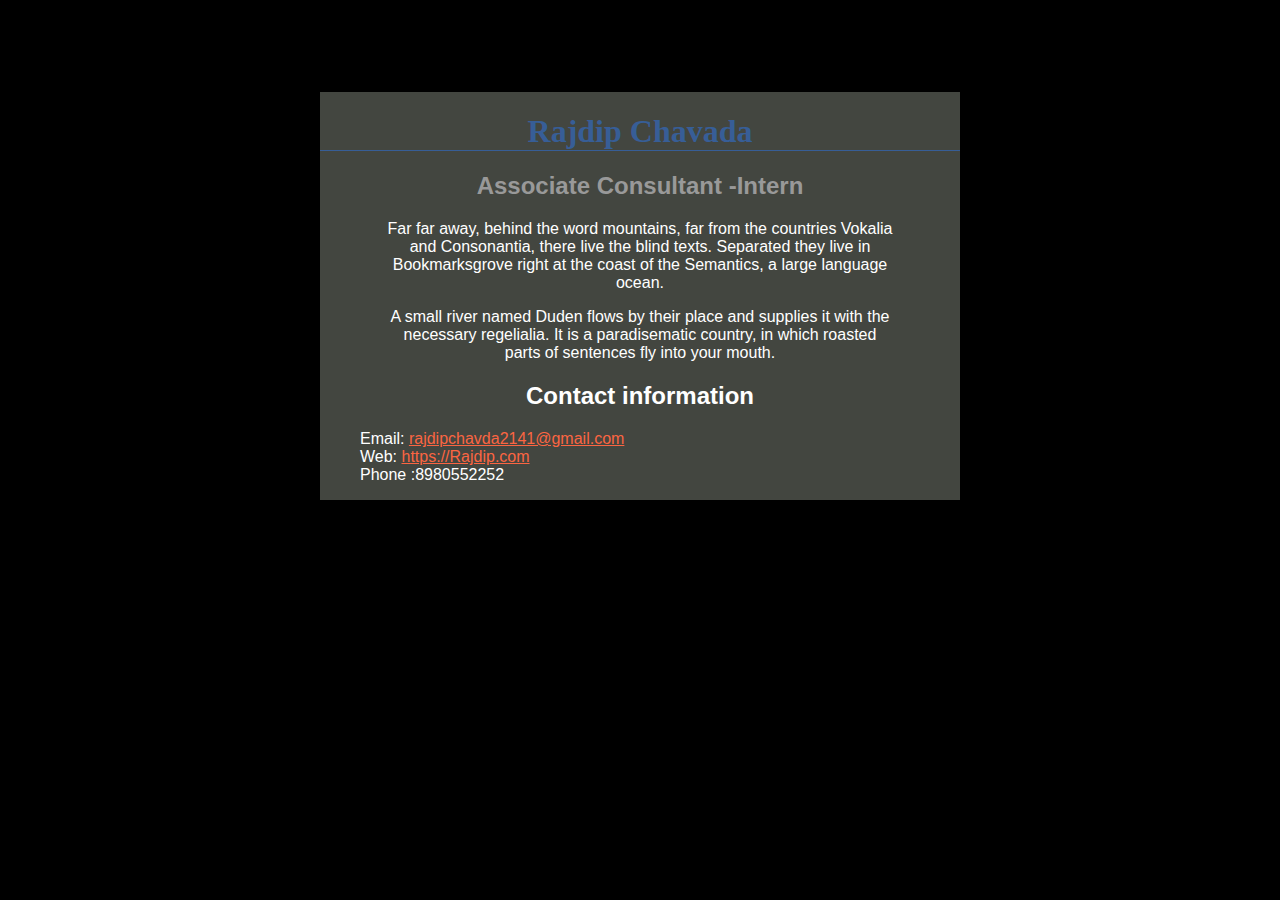
<file: Assignments/Week3/Coverpage_Intro/index.html>
<!DOCTYPE html>
<html lang="en">
<head>
    <meta charset="UTF-8">
    <meta http-equiv="X-UA-Compatible" content="IE=edge">
    <meta name="viewport" content="width=device-width, initial-scale=1.0">
    <title>Using your new knowledge</title>
    <link rel="stylesheet" href="css/style.css">
</head>
<!-- style="background-image:url('img/Bhimg.jpg');" -->
<body  >
    <div class="contaner">
        <div class="heading">
            <header>
                <h1>Rajdip Chavada</h1>
            </header>
        </div>
        <div class="midsection">
            <div class="section">
                <section>
                    <h2>Associate Consultant -Intern</h2>
                    <p>Far far away, behind the word mountains, far from the countries Vokalia and Consonantia, there live the blind texts. Separated they live in Bookmarksgrove right at the coast of the Semantics, a large language ocean.</p>
                    <p>A small river named Duden flows by their place and supplies it with the necessary regelialia. It is a paradisematic country, in which roasted parts of sentences fly into your mouth.</p>
                </section>
            </div>
        </div>
        <div class="lastsection">
            <div class="section">
                <section  align="center">
                    <h2>Contact information</h2>
                    <ul align="left">
                        <li>Email: <a href="#">rajdipchavda2141@gmail.com</a></li>
                        <li>Web: <a href="#">https://Rajdip.com</a></li>
                        <li>Phone :8980552252</li>
                    </ul>
                </section>
            </div>
        </div>
    </div>
    
</body>
</html>
</file>
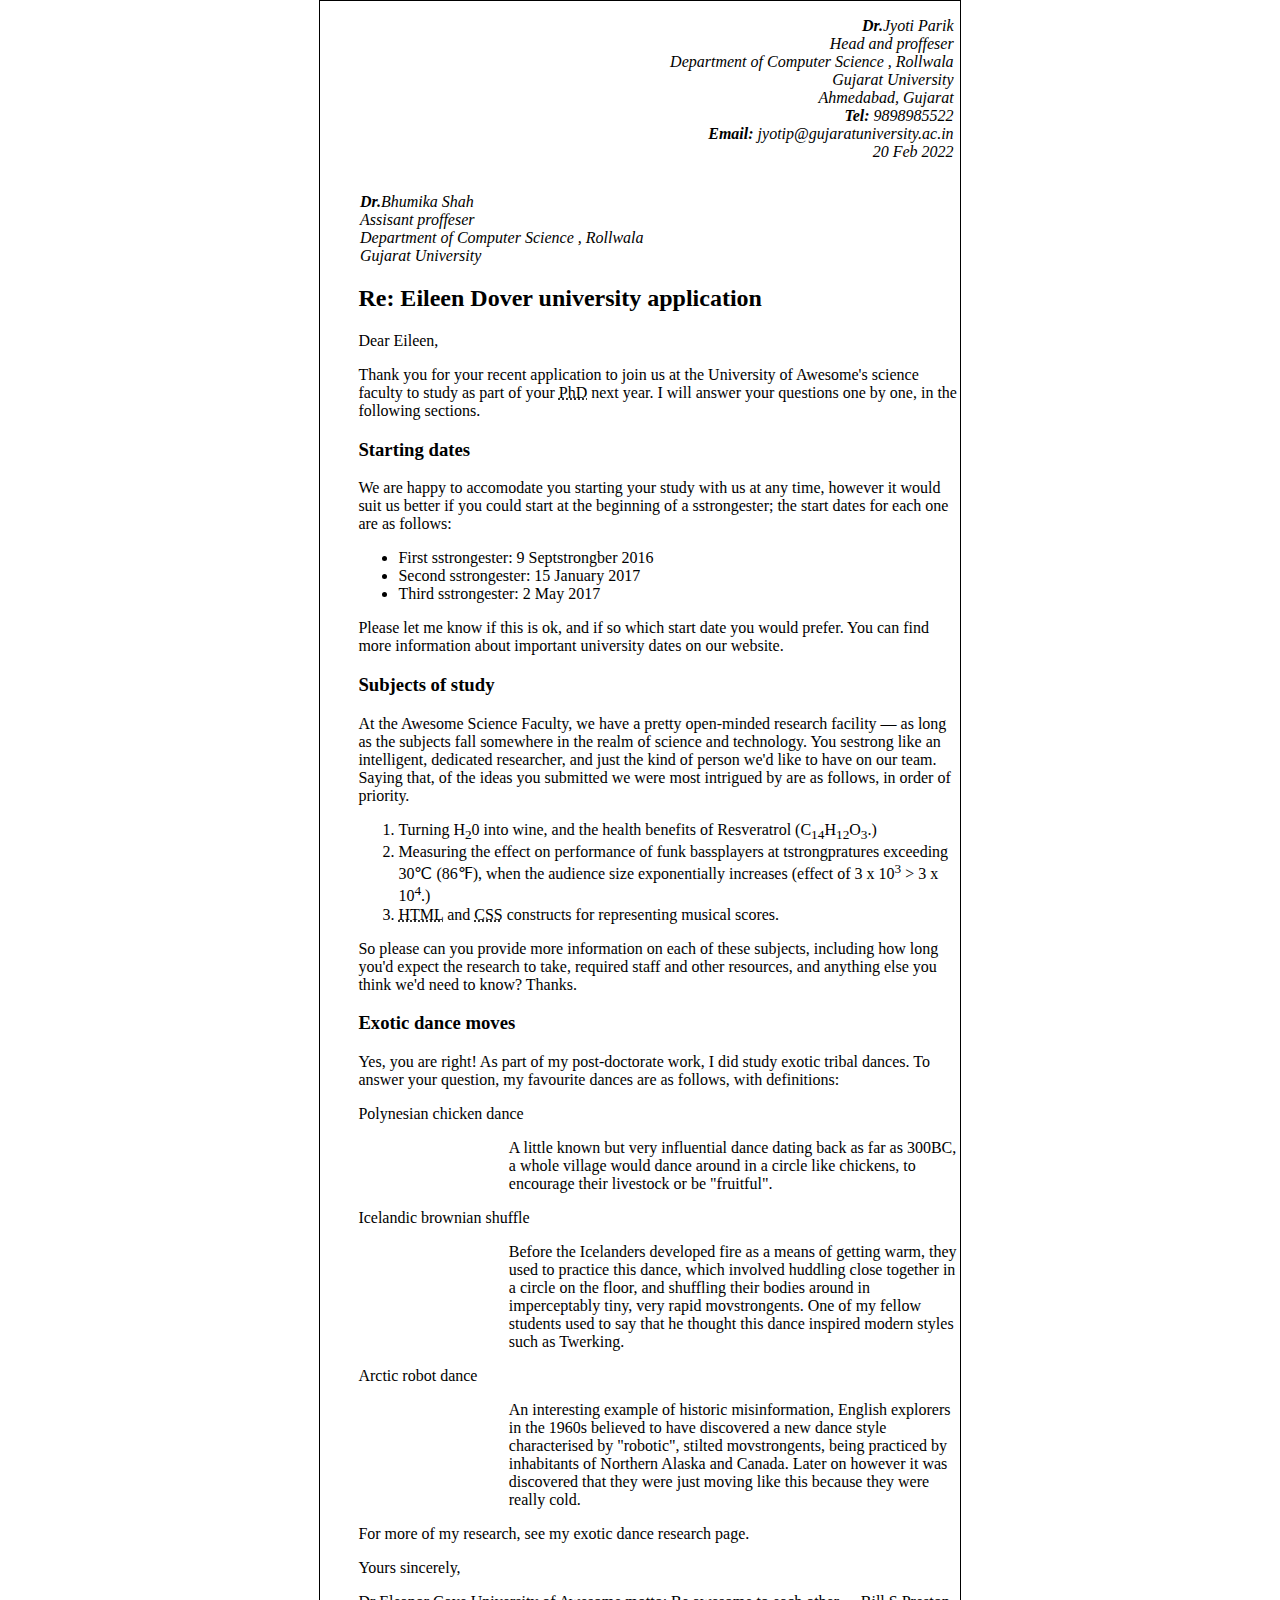
<file: Assignments/Week3/Letter/Index.html>
<!DOCTYPE html>
<html>

<head>
    <meta charset='utf-8'>
    <meta http-equiv='X-UA-Compatible' content='IE=edge'>
    <title>Page Title</title>
    <meta name='viewport' content='width=device-width, initial-scale=1'>
    <link rel="stylesheet" href="css/style.css">
</head>

<body>
    <div class="container">
        <header>
            <div class="address">
                <ul>
                    <li><strong>Dr.</strong>Jyoti Parik</li>
                    <li>Head and proffeser</li>
                    <li>Department of Computer Science , Rollwala</li>
                    <li>Gujarat University</li>
                    <li>Ahmedabad, Gujarat</li>
                    <li><strong>Tel: </strong>9898985522</li>
                    <li><strong>Email: </strong>jyotip@gujaratuniversity.ac.in</li>
                    <li>20 Feb 2022</li>
                </ul>
            </div>
            <div class="secondaddress">
                <ul>
                    <li><strong>Dr.</strong>Bhumika Shah</li>
                    <li>Assisant proffeser</li>
                    <li>Department of Computer Science , Rollwala</li>
                    <li>Gujarat University</li>
                </ul>
            </div>
        </header>
        <div class="subject">
            <h2>Re: Eileen Dover university application</h2>
            <p>
                Dear Eileen,
            </p>
            <p>
                Thank you for your recent application to join us at the University of Awesome's science faculty to study
                as part of your <abbr title="Doctor of Philosophy"> PhD</abbr>  next year. I will answer your questions one by one, in the following sections.
            </p>
        </div>
        <div class="Section-list">
            <section>
                <div class="section1">
                    <h3>Starting dates</h3>
                    <p>We are happy to accomodate you starting your study with us at any time, however it would suit us
                        better if you could start at the beginning of a sstrongester; the start dates for each one are
                        as
                        follows:</p>
                    <ul>
                        <li>First sstrongester: 9 Septstrongber 2016</li>
                        <li>Second sstrongester: 15 January 2017</li>
                        <li>Third sstrongester: 2 May 2017</li>
                    </ul>
                    <p>
                        Please let me know if this is ok, and if so which start date you would prefer.
                        You can find more information about important university dates on our website.
                    </p>
                </div>
            </section>

            <section>
                <div class="section2"></div>
                <h3>Subjects of study</h3>
                <p>
                    At the Awesome Science Faculty, we have a pretty open-minded research facility — as long as the
                    subjects
                    fall somewhere in the realm of science and technology. You sestrong like an intelligent, dedicated
                    researcher, and just the kind of person we'd like to have on our team. Saying that, of the ideas you
                    submitted we were most intrigued by are as follows, in order of priority.
                </p>
                <ol type="1">
                    <li>Turning H<sub>2</sub>0 into wine, and the health benefits of Resveratrol
                        (C<sub>14</sub>H<sub>12</sub>O<sub>3</sub>.)</li>
                    <li>Measuring the effect on performance of funk bassplayers at tstrongpratures exceeding 30℃ (86℉),
                        when
                        the audience size exponentially increases (effect of 3 x 10<sup>3</sup> > 3 x 10<sup>4</sup>.)
                    </li>
                    <li><abbr title="hypertext markup language"> HTML</abbr> and <abbr title="Cascading Style Sheets"> CSS</abbr> constructs for representing musical scores.</li>
                </ol>
                <p>
                    So please can you provide more information on each of these subjects, including how long you'd
                    expect
                    the research to take, required staff and other resources, and anything else you think we'd need to
                    know?
                    Thanks.
                </p>
            </section>

            <section>
                <div class="section3">
                    <h3>Exotic dance moves</h3>
                    <p>
                        Yes, you are right! As part of my post-doctorate work, I did study exotic tribal dances. To
                        answer your question, my favourite dances are as follows, with definitions:
                    </p>
                    <span>
                        <p>
                            Polynesian chicken dance 
                            <p class="psection">
                            A little known but very influential dance dating back as far as 300BC,
                            a whole village would dance around in a circle like chickens, to encourage their livestock or be
                            "fruitful".
                            </p>
                        </p>
                    </span>
                    <span>
                        <p>
                            Icelandic brownian shuffle 
                            <p class="psection"> 
                            Before the Icelanders developed fire as a means of getting warm, they
                            used to practice this dance, which involved huddling close together in a circle on the floor,
                            and shuffling their bodies around in imperceptably tiny, very rapid movstrongents. One of my
                            fellow students used to say that he thought this dance inspired modern styles such as Twerking.
                            </p>
                        </p>
                    </span>
                    <span>
                        <p>
                            Arctic robot dance 
                            <p class="psection">
                            An interesting example of historic misinformation, English explorers in the
                            1960s believed to have discovered a new dance style characterised by "robotic", stilted
                            movstrongents, being practiced by inhabitants of Northern Alaska and Canada. Later on however it
                            was discovered that they were just moving like this because they were really cold.
                            </p>
                        </p>
                    </span>
                    
                    <p>
                        For more of my research, see my exotic dance research page.
                    </p>
                    <p>
                        Yours sincerely,
                    </p>
                </div>
            </section>

        </div>
        <footer>
            Dr Eleanor Gaye University of Awesome motto: Be awesome to each other. -- Bill S Preston, Esq
        </footer>
    </div>
</body>

</html>
</file>
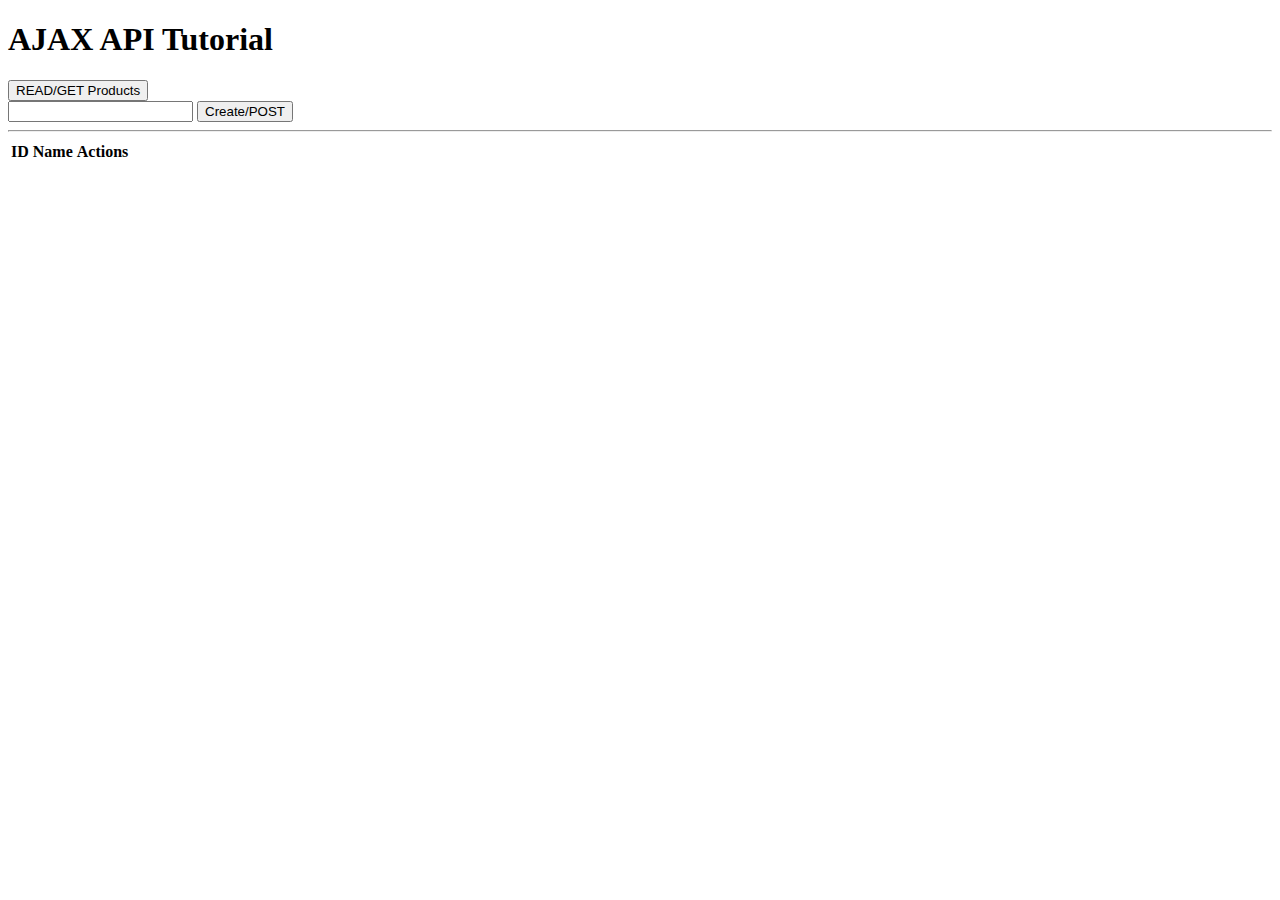
<file: Assignments/Week3/rest api task/index.html>
<!DOCTYPE html>
<html>
<head>
    <title>AJAX API Tutorial</title>
</head>
<body>
    <h1>AJAX API Tutorial</h1>
    <button id="get-button">READ/GET Products</button>
    <form id="create-form">
        <input type="text" id="create-input">
        <button>Create/POST</button>
    </form>
    <hr>
    <table>
        <thead>
            <tr>
                <th>ID</th>
                <th>Name</th>
                <th>Actions</th>
            </tr>
        </thead>
        <tbody></tbody>
    </table>

    <script src="jquery.js"></script>
    <script src="scripts.js"></script>
</body>
</html>
</file>
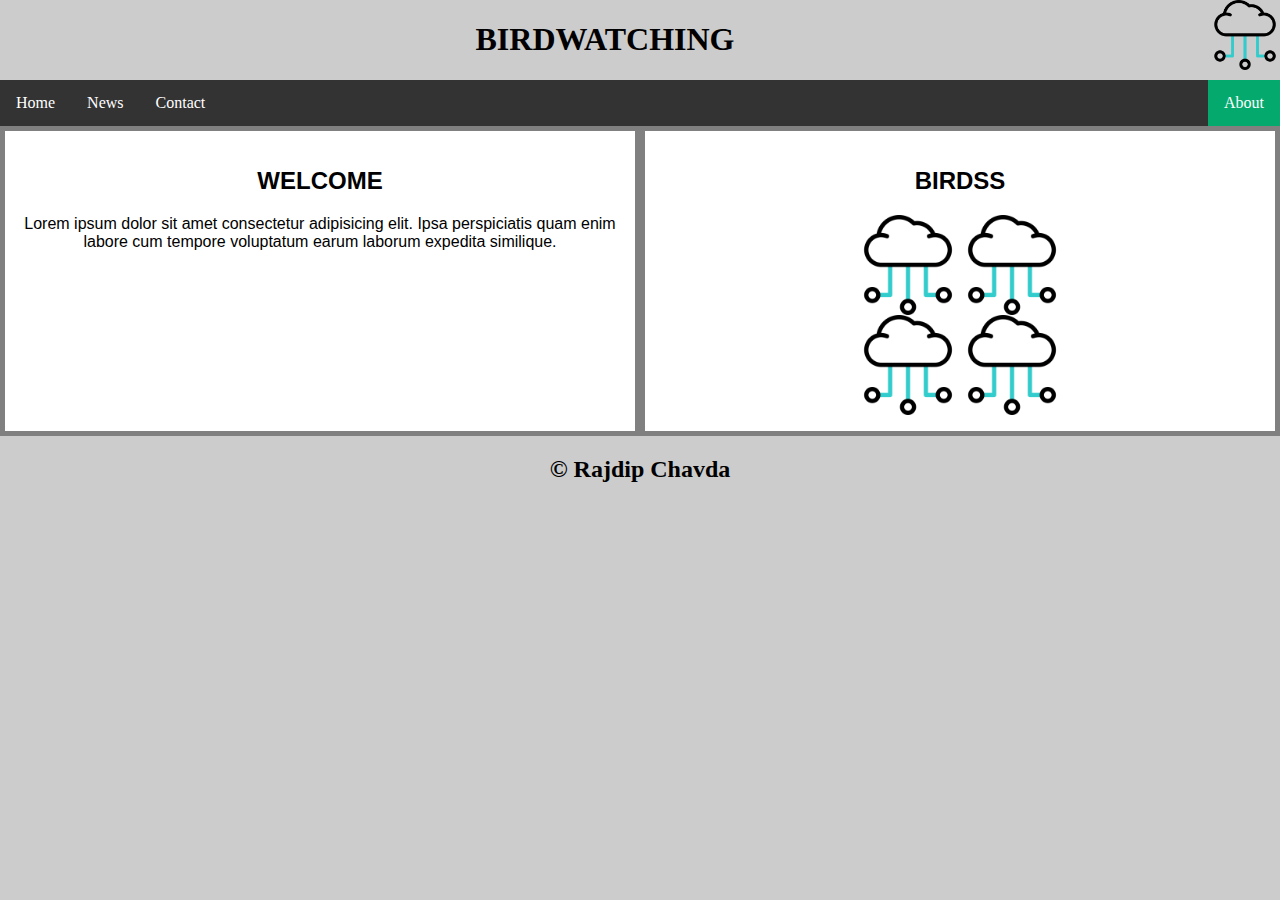
<file: Assignments/Week3/SampleWebPage/index.html>
<!DOCTYPE html>
<html lang="en">

<head>
    <meta charset="UTF-8">
    <meta http-equiv="X-UA-Compatible" content="IE=edge">
    <meta name="viewport" content="width=device-width, initial-scale=1.0">
    <title>Structuring a page of content</title>
    <link rel="stylesheet" href="css/style.css">
</head>

<body>
    <div class="continer">
        <header>
            <div class="Mainheading">
                <div class="heading">
                    <h1>BIRDWATCHING</h1>
                </div>
                <div class="logo">
                    <img src="img/logo.png" alt="404 Error">
                </div>
            </div>
            <div class="navbar">
                <nav>
                    <ul>
                        <li><a href="#home">Home</a></li>
                        <li><a href="#news">News</a></li>
                        <li><a href="#contact">Contact</a></li>
                        <li style="float:right"><a class="active" href="#about">About</a></li>
                    </ul>
                </nav>
            </div>
        </header>
        <div class="content">
            <section class="content-text">
                <h2>WELCOME</h2>
                <p>
                    Lorem ipsum dolor sit amet consectetur adipisicing elit. Ipsa perspiciatis quam enim labore cum
                    tempore voluptatum earum laborum expedita similique.
                </p>
            </section>
            <section class="content-img">
                <h2>BIRDSS</h2>
                <div class="first">
                    <section class="f1">
                        <img src="img/logo.png" alt="">
                        <img src="img/logo.png" alt="">
                    </section>
                </div>
                <div class="second">
                    <section class="f2">
                        <img src="img/logo.png" alt="">
                        <img src="img/logo.png" alt="">
                    </section>
                </div>
            </section>
        </div>
        <footer>
            <div class="foo">
                <h2>&copy; Rajdip Chavda</h2>
            </div>
        </footer>
    </div>

</body>

</html>
</file>
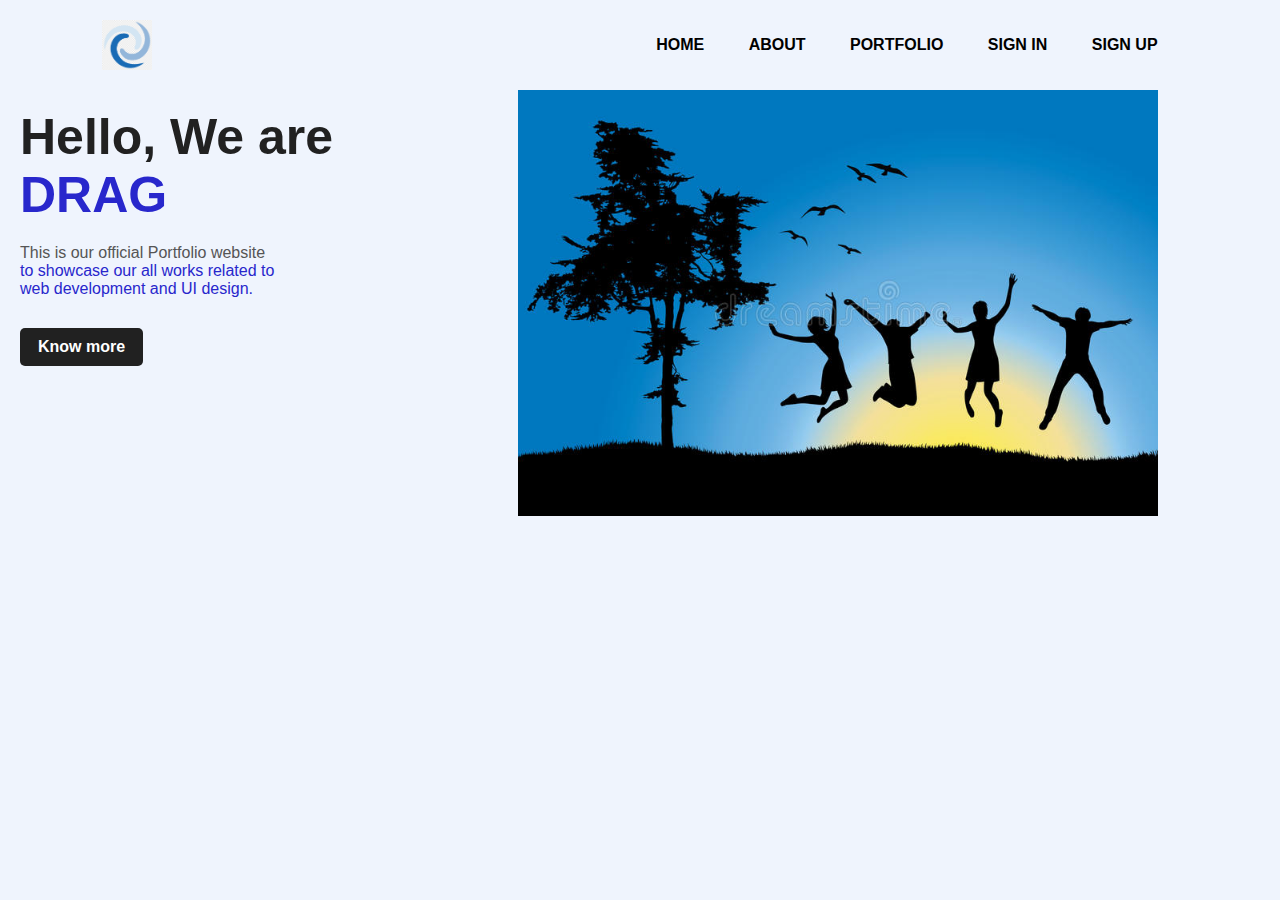
<file: Assignments/Week4/Portfolio/index.html>
<!DOCTYPE html>
<html lang="en">
<head>
    <meta charset="UTF-8">
    <meta http-equiv="X-UA-Compatible" content="IE=edge">
    <meta name="viewport" content="width=device-width, initial-scale=1.0">
    <title>Personal Portfolio Website</title>
    <link rel="stylesheet" href="css/styles.css">
    <link rel="stylesheet" href="https://cdnjs.cloudflare.com/ajax/libs/font-awesome/5.15.3/css/all.min.css" integrity="sha512-iBBXm8fW90+nuLcSKlbmrPcLa0OT92xO1BIsZ+ywDWZCvqsWgccV3gFoRBv0z+8dLJgyAHIhR35VZc2oM/gI1w==" crossorigin="anonymous" referrerpolicy="no-referrer" />
</head>
<body>
    <div class="hero">
        <nav>
            <img src="img/logo.png" class="logo">
            <ul>
                <li><a href="#">HOME</a></li>
                <li><a href="aboutus.html">ABOUT</a></li>
                <li><a href="profile.html">PORTFOLIO</a></li>
                <li><a href="signin.html">SIGN IN</a></li>
                <li><a href="signup.html">SIGN UP</a></li>
            </ul>
        </nav>
        <img src="img/groupPic.jpg" class="img" width="50%" style="display:inline;">
        <div class="detel" style="display:inline; white-space:nowrap;">
           
            <h1>Hello, We are <br><span>DRAG</span></h1>   
           
            <p>This is our official Portfolio website <br><span>to showcase our
                all works related to <br> 
                web development and UI design. </p>
        
            <a href="/aboutus.html">Know more</a>
            
        </div>

           

        <div class="social">
           <a href="#"><i class="fab fa-linkedin"></i></a>
           <a href="#"><i class="fab fa-instagram"></i></a>
           <a href="#"><i class="fab fa-github"></i></a>
        </div>
    </div>
</body>
</html>
</file>
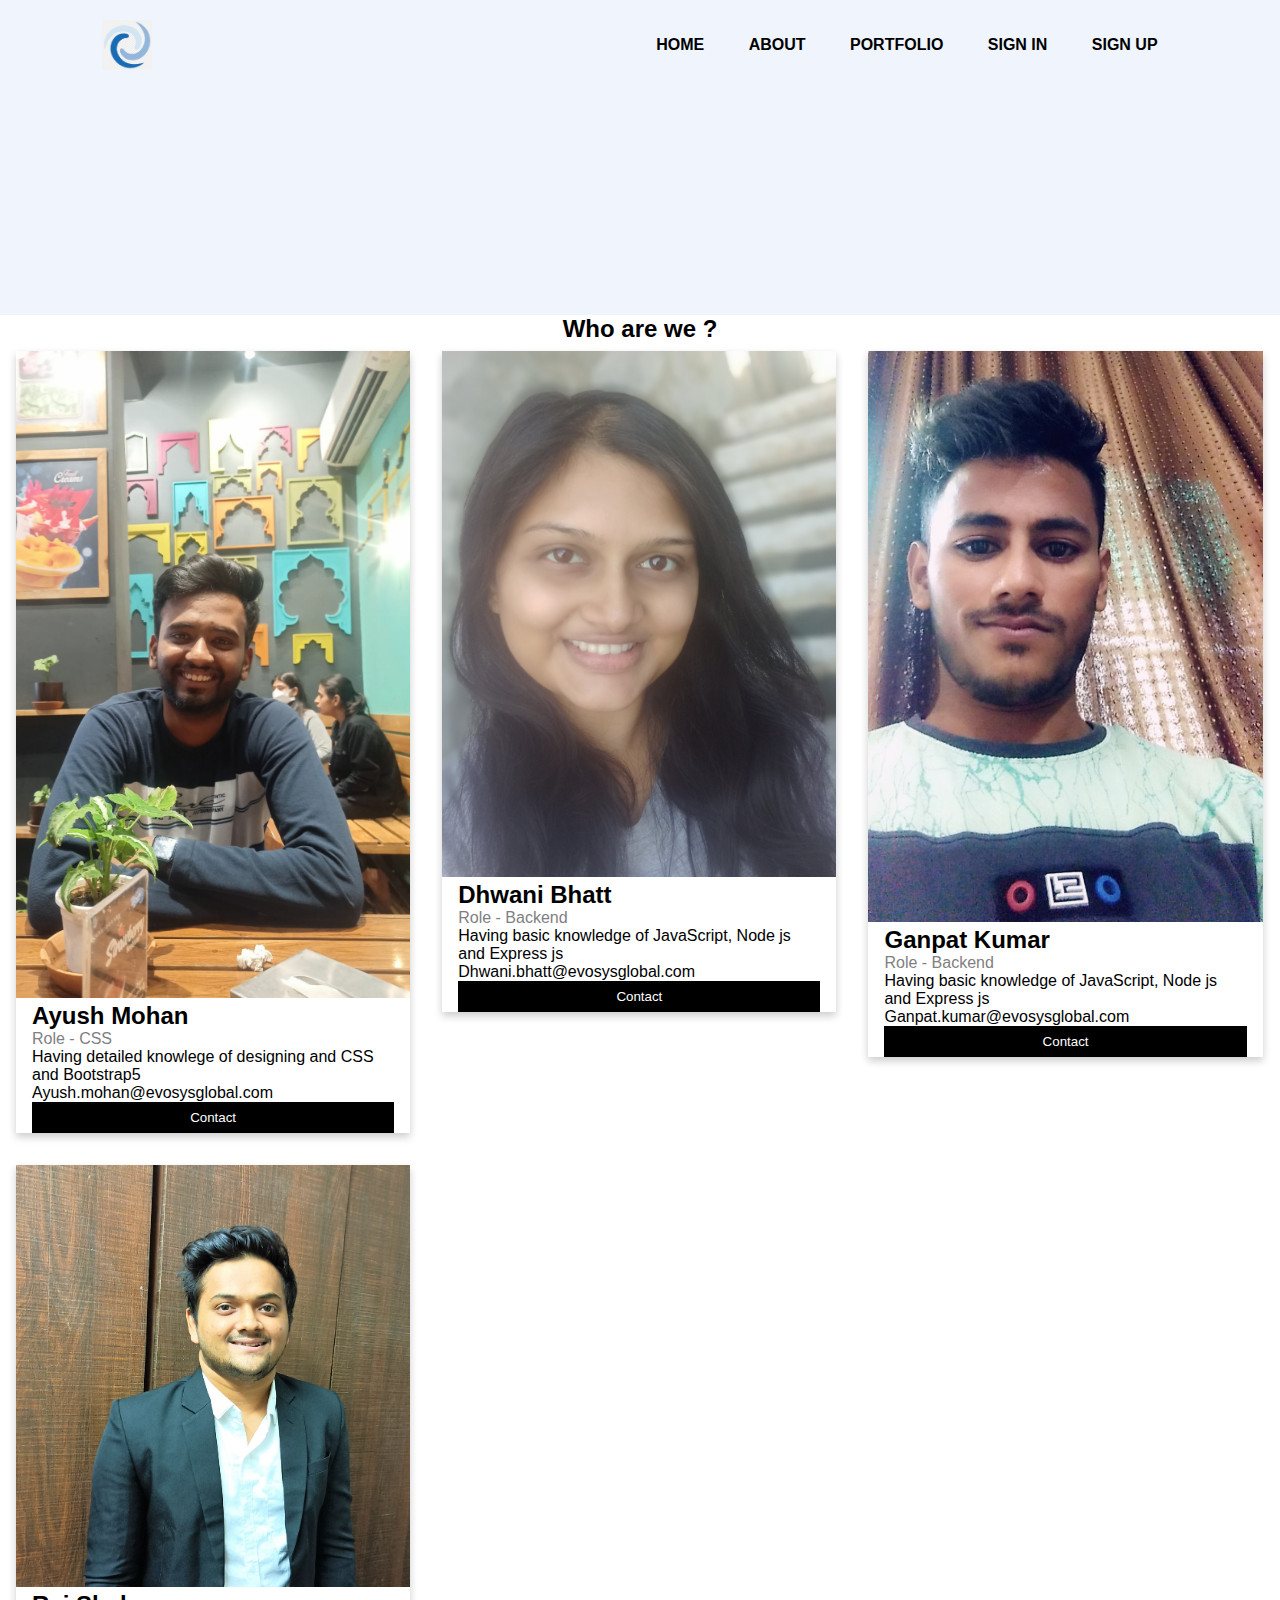
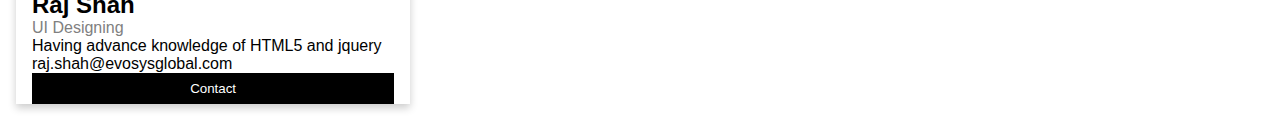
<file: Assignments/Week4/Portfolio/aboutus.html>
<!DOCTYPE html>
<html lang="en">
<head>
    <meta charset="UTF-8">
    <meta http-equiv="X-UA-Compatible" content="IE=edge">
    <meta name="viewport" content="width=device-width, initial-scale=1.0">
    <link rel="stylesheet" href="css/styles.css">
    <link rel="stylesheet" href="https://cdnjs.cloudflare.com/ajax/libs/font-awesome/5.15.3/css/all.min.css" integrity="sha512-iBBXm8fW90+nuLcSKlbmrPcLa0OT92xO1BIsZ+ywDWZCvqsWgccV3gFoRBv0z+8dLJgyAHIhR35VZc2oM/gI1w==" crossorigin="anonymous" referrerpolicy="no-referrer" />
<style>
body {
  font-family: Arial, Helvetica, sans-serif;
  margin: 0;
}
html {
  box-sizing: border-box;
}

*, *:before, *:after {
  box-sizing: inherit;
}

.column {
  float: left;
  width: 33.3%;
  margin-bottom: 16px;
  padding: 0 8px;
}

.card {
  box-shadow: 0 4px 8px 0 rgba(0, 0, 0, 0.2);
  margin: 8px;
}

.hero{
    position: relative;
    width: 100%;
    height: 35vh;
    background: #eff4fd;
    position: relative;
}
.about-section {
  padding: 50px;
  text-align: center;
  background-color: #474e5d;
  color: white;
}

.container {
  padding: 0 16px;
}

.container::after, .row::after {
  content: "";
  clear: both;
  display: table;
}

.title {
  color: grey;
}

.button {
  border: none;
  outline: 0;
  display: inline-block;
  padding: 8px;
  color: white;
  background-color: #000;
  text-align: center;
  cursor: pointer;
  width: 100%;
}

.button:hover {
  background-color: #555;
}

@media screen and (max-width: 650px) {
  .column {
    width: 100%;
    display: block;
  }
}
</style>
</head>
<body>

<div class="hero">
    <nav class="fill">
        <img src="img/logo.png" class="logo">
        <ul>
            <li><a href="index.html">HOME</a></li>
            <li><a href="#">ABOUT</a></li>
            <li><a href="profile.html">PORTFOLIO</a></li>
            <li><a href="signin.html">SIGN IN</a></li>
            <li><a href="signup.html">SIGN UP</a></li>
        </ul>
    </nav>
</div>

<h2 style="text-align:center">Who are we ?</h2>
<div class="row">
  <div class="column">
    <div class="card">
      <img src="img/AyushMohan.jpeg" alt="Jane" style="width:100%; height:10%">
      <div class="container">
        <h2>Ayush Mohan</h2>
        <p class="title">Role - CSS</p>
        <p>Having detailed knowlege of designing and CSS and Bootstrap5</p>
        <p>Ayush.mohan@evosysglobal.com</p>
        <p><button class="button">Contact</button></p>
      </div>
    </div>
  </div>

  <div class="column">
    <div class="card">
      <img src="img/DhwaniBhatt.jpg" alt="Mike" style="width:100%; height:10%">
      <div class="container">
        <h2>Dhwani Bhatt</h2>
        <p class="title">Role - Backend</p>
        <p>Having basic knowledge of JavaScript, Node js and Express js</p>
        <p>Dhwani.bhatt@evosysglobal.com</p>
        <p><button class="button">Contact</button></p>
      </div>
    </div>
  </div>
  
  <div class="column">
    <div class="card">
      <img src="img/Ganpat_kumar.jpg" alt="John" style="width:100%; height:10%">
      <div class="container">
        <h2>Ganpat Kumar</h2>
        <p class="title">Role - Backend</p>
        <p>Having basic knowledge of JavaScript, Node js and Express js</p>
        <p>Ganpat.kumar@evosysglobal.com</p>
        <p><button class="button">Contact</button></p>
      </div>
    </div>
  </div>
</div>


<div class="column">
  <div class="card">
    <img src="img/Raj_Shah.jpg" alt="John" style="width:100%; height:10%">
    <div class="container">
      <h2>Raj Shah</h2>
      <p class="title">UI Designing</p>
      <p>Having advance knowledge of HTML5 and jquery</p>
      <p>raj.shah@evosysglobal.com</p>
      <p><button class="button">Contact</button></p>
    </div>
  </div>
</div>
</div>


</body>
</html>
</file>
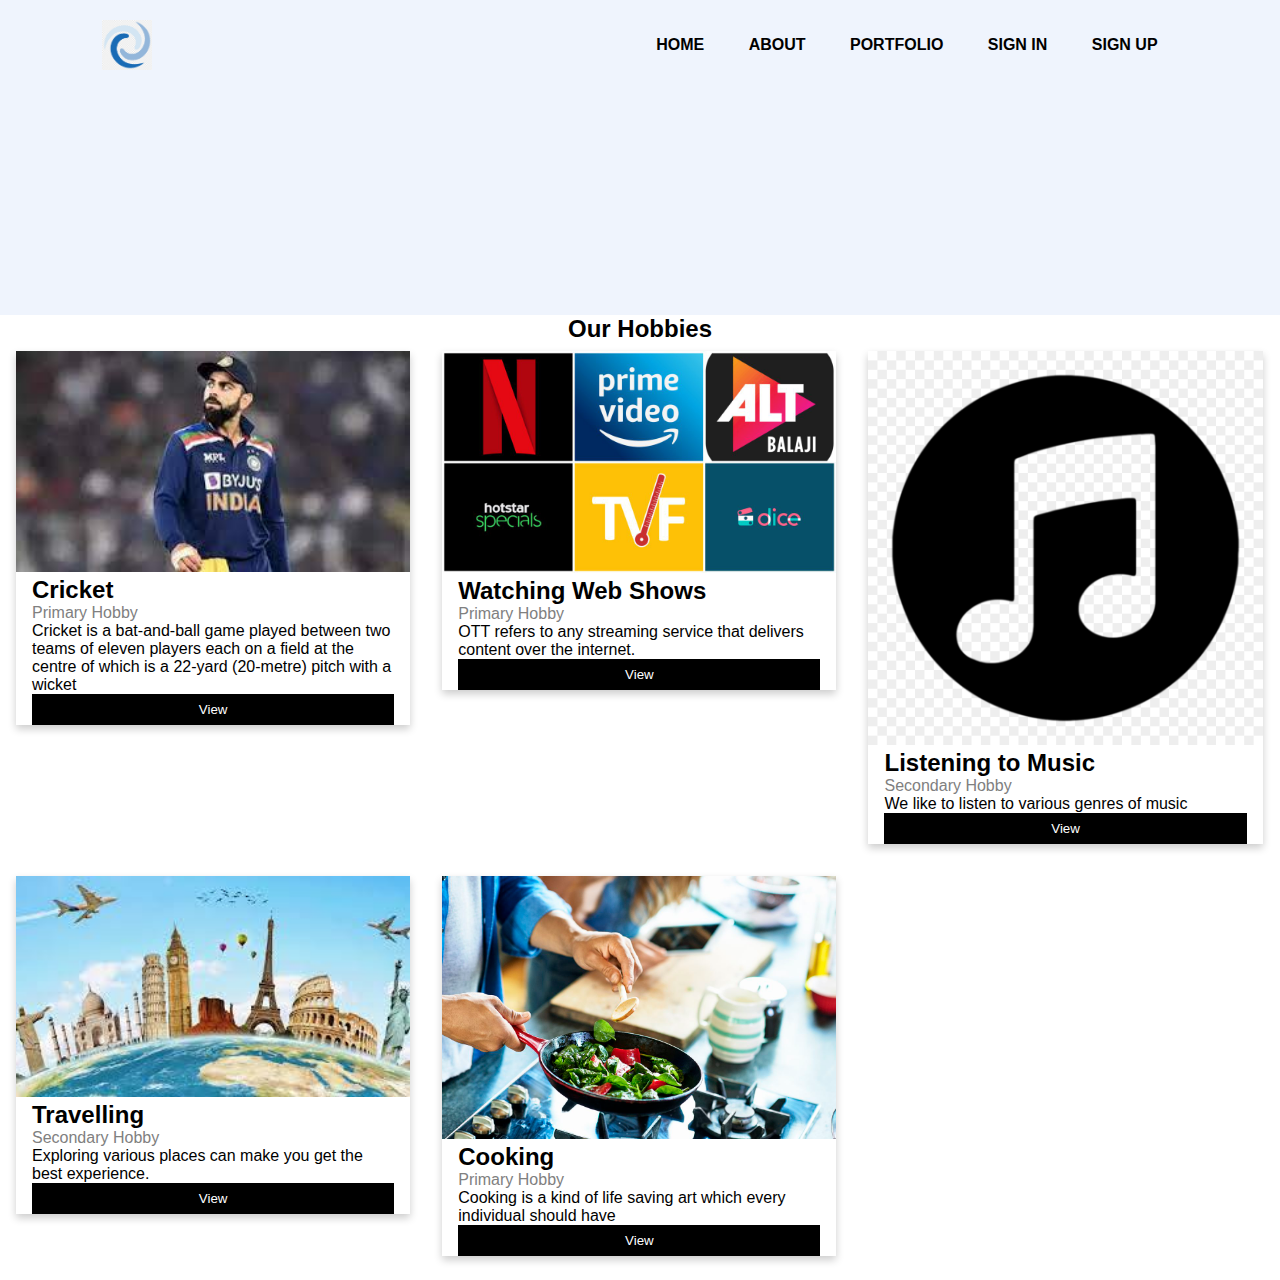
<file: Assignments/Week4/Portfolio/profile.html>
<!DOCTYPE html>
<html lang="en">

<head>
  <meta charset="UTF-8">
  <meta http-equiv="X-UA-Compatible" content="IE=edge">
  <meta name="viewport" content="width=device-width, initial-scale=1.0">
  <link rel="stylesheet" href="css/styles.css">
  <link rel="stylesheet" href="https://cdnjs.cloudflare.com/ajax/libs/font-awesome/5.15.3/css/all.min.css"
    integrity="sha512-iBBXm8fW90+nuLcSKlbmrPcLa0OT92xO1BIsZ+ywDWZCvqsWgccV3gFoRBv0z+8dLJgyAHIhR35VZc2oM/gI1w=="
    crossorigin="anonymous" referrerpolicy="no-referrer" />
  <style>
    body {
      font-family: Arial, Helvetica, sans-serif;
      margin: 0;
    }

    html {
      box-sizing: border-box;
    }

    *,
    *:before,
    *:after {
      box-sizing: inherit;
    }

    .column {
      float: left;
      width: 33.3%;
      margin-bottom: 16px;
      padding: 0 8px;
    }

    .card {
      box-shadow: 0 4px 8px 0 rgba(0, 0, 0, 0.2);
      margin: 8px;
    }

    .hero {
      position: relative;
      width: 100%;
      height: 35vh;
      background: #eff4fd;
      position: relative;
    }

    .about-section {
      padding: 50px;
      text-align: center;
      background-color: #474e5d;
      color: white;
    }

    .container {
      padding: 0 16px;
    }

    .container::after,
    .row::after {
      content: "";
      clear: both;
      display: table;
    }

    .title {
      color: grey;
    }

    .button {
      border: none;
      outline: 0;
      display: inline-block;
      padding: 8px;
      color: white;
      background-color: #000;
      text-align: center;
      cursor: pointer;
      width: 100%;
    }

    .button:hover {
      background-color: #555;
    }

    @media screen and (max-width: 650px) {
      .column {
        width: 100%;
        display: block;
      }
    }
  </style>
</head>

<body>

  <div class="hero">
    <nav class="fill">
      <img src="img/logo.png" class="logo">
      <ul>
        <li><a href="index.html">HOME</a></li>
        <li><a href="aboutus.html">ABOUT</a></li>
        <li><a href="#">PORTFOLIO</a></li>
        <li><a href="signin.html">SIGN IN</a></li>
        <li><a href="signup.html">SIGN UP</a></li>
      </ul>
    </nav>
  </div>

  <h2 style="text-align:center">Our Hobbies</h2>
  <div class="row">
    <div class="column">
      <div class="card">
        <img src="img/virat.jpg" alt="Jane" style="width:100%">
        <div class="container">
          <h2>Cricket</h2>
          <p class="title">Primary Hobby</p>
          <p>Cricket is a bat-and-ball game played between two teams of eleven players each on a field at the centre of
            which is a 22-yard (20-metre) pitch with a wicket </p>
          <p><button class="button">View</button></p>
        </div>
      </div>
    </div>

    <div class="column">
      <div class="card">
        <img src="img/webShow.jpg" alt="Web Series" style="width:100%">
        <div class="container">
          <h2>Watching Web Shows</h2>
          <p class="title">Primary Hobby</p>
          <p>OTT refers to any streaming service that delivers content over the internet. </p>
          <p><button class="button">View</button></p>
        </div>
      </div>
    </div>

    <div class="column">
      <div class="card">
        <img src="img/musicLogo.png" alt="John" style="width:100%">
        <div class="container">
          <h2>Listening to Music</h2>
          <p class="title">Secondary Hobby</p>
          <p>We like to listen to various genres of music</p>
          <p><button class="button">View</button></p>
        </div>
      </div>
    </div>
  </div>






  <div class="column">
    <div class="card">
      <img src="img/Travelling.jpg" alt="John" style="width:100%">
      <div class="container">
        <h2>Travelling</h2>
        <p class="title">Secondary Hobby</p>
        <p>Exploring various places can make you get the best experience.</p>
      
        <p><button class="button">View</button></p>
      </div>
    </div>
  </div>
</div>



<div class="column">
  <div class="card">
    <img src="img/Cooking.jpg" alt="John" style="width:100%">
    <div class="container">
      <h2>Cooking</h2>
      <p class="title">Primary Hobby</p>
      <p>Cooking is a kind of life saving art which every individual should have</p>
      <p><button class="button">View</button></p>
    </div>
  </div>
</div>
</div>
</body>

</html>
</file>
<file: Assignments/Week3/Coverpage_Intro/css/style.css>
body {
    margin: 0;
    padding: 0;
    color:white;
    font-family: Arial, Helvetica, sans-serif;
    background-color: black;
}
/* .contaner {
    background-image: url("bg.jpg");
    height: 500px;
    background-position: center;
    background-repeat: no-repeat;
    background-size: cover;
    position: relative;
} */
.contaner
{
    border:2px solid black;
    height: 50%;
    justify-content: center;
    text-align: center;
    padding: auto;
    margin: auto;
    width:50%;
    margin-top:7%;
    background-color: #434640;
    
    
}

h1 {
    color: #375e97;
    font-size: 2em;
    font-family: Georgia, 'Times New Roman', Times, serif;
    border-bottom: 1px solid #375e97;
}

h2 {
    font-size: 1.5em;
}
p
{
    margin-left:10%;
    margin-right:10%;
}

.midsection .section h2 {
    color: #999999;
    font-weight: bold;
}
ul
{
list-style-type: none;
}

a:link, a:visited {
    color: #fb6542;
}

a:hover {
    text-decoration: none;
}
</file>
<file: Assignments/Week3/Letter/css/style.css>
body{
    margin: 0;
    padding: 0;
}
.container
{
    border: 1px solid black;
    height: 100%;
    width: 50%
}
.container
{
    margin: auto;
    padding: auto;
}
header
{
    font-style: italic;
    font-family: Cambria, Cochin, Georgia, Times, 'Times New Roman', serif;
}
.address{
    display: flex;
    justify-content: right;
    text-align: right ;
    padding-right: 1%;
}
header ul{
    list-style:none;
}
.secondaddress{
    justify-content: left;
    text-align: left;
    padding-right: 0%;
}
.subject
{
    
    justify-content: left;
    text-align: left ;
    padding-left: 6%;
}
.Section-list
{
    
    justify-content: left;
    text-align: left ;
    padding-left: 6%;
}
/* p 
{
    margin:0;
} */
.psection
{
    justify-content: left;
    text-align: left ;
    padding-left: 25%;
}
footer
{
    justify-content: left;
    text-align: left ;
    padding-left: 6%;
}
</file>
<file: Assignments/Week3/SampleWebPage/css/style.css>
body
{
   margin: 0;
   padding: 0;
   background-color: #cccccc;
}

header
{
    font-family: Georgia, 'Times New Roman', Times, serif;
}
.Mainheading
{
    display: flex;
    justify-content: center;
    text-align: center;
}
.heading
{
    display: flex;
    justify-content: center;
    text-align: center;
    padding: auto;
    margin: auto
}
.logo img {
    max-width: 70px;
}
img {
    height: auto;
    vertical-align: middle;
    border-style: none;
}
ul {
    list-style-type: none;
    margin: 0;
    padding: 0;
    overflow: hidden;
    background-color: #333;
}
  
  li {
    float: left;
  }
  
  li a {
    display: block;
    color: white;
    text-align: center;
    padding: 14px 16px;
    text-decoration: none;
  }
  
  li a:hover:not(.active) {
    background-color: #111;
  }
  
  .active {
    background-color: #04AA6D;
  }
  .content
  {
      font-family:'Segoe UI', Tahoma, Geneva, Verdana, sans-serif;
      display: flex;
      justify-content: center;
      text-align: center;
  }
  .content { 
    overflow:auto; 
    width: 100%; 
    background: gray; 
  } 
  
  .content-text, .content-img { 
    width: 100%; 
    margin:5px; 
    padding: 1em; 
    background: white; 
  } 
  
  .content-text  { float:left;  }
  .content-img { float:right; } 
.first img {
    max-width: 100px;
}
img {
    height: auto;
    vertical-align: middle;
    border-style: none;
}
.second img {
    max-width: 100px;
}
img {
    height: auto;
    vertical-align: middle;
    border-style: none;
}

.foo
{
    display: flex;
    text-align: center;
    justify-content: center;
}
</file>
<file: Assignments/Week4/Portfolio/css/styles.css>
* {
  margin: 0;
  padding: 0;
  font-family: sans-serif;
}

.hero {
  position: relative;
  width: 100%;
  height: 100vh;
  background: #eff4fd;
  position: relative;
}

nav {
  display: flex;
  width: 84%;
  margin: auto;
  padding: 20px 0;
  align-items: center;
  justify-content: space-between;
}

.logo {
  width: 50px;
  cursor: pointer;
}

nav ul li {
  display: inline-block;
  list-style: none;
  margin: 10px 20px;
}

nav ul li a {
  text-decoration: none;
  color: #000;
  font-weight: bold;
}

nav ul li a:hover {
  color: #2827cc;
}

.detel {
  display: inline;
  margin-left: 8%;
  margin-top: 8%;
  position: relative;
  left: 20px;
}

.detel h1 {
  font-size: 50px;
  color: #212121;
  margin-bottom: 20px;
}

span {
  color: #2827cc;
}

.detel p {
  color: #555;
  line-height: 18px;
}

.detel a {
  background: #212121;
  padding: 10px 18px;
  text-decoration: none;
  font-weight: bold;
  color: #fff;
  display: inline-block;
  margin: 30px 0;
  border-radius: 5px;
}

.images {
  width: 95%;
  height: 80%;
  position: absolute;
  bottom: 0;
  right: 100px;
}

.img {
  padding-top: -100%;
  padding-right: 40%;
  float: right;
  position: relative;
  left: 390px;
}

.images:hover .shape {
  bottom: 40px;
}

.images:hover .girl {
  left: 50%;
}

.social {
  margin-left: 8%;
  margin-top: 100px;
}

.social a {
  font-size: 30px;
  color: #212121;
  margin-right: 20px;
}

.social a:hover {
  color: #2827cc;
}

html {
  overflow: hidden;
}
</file>
